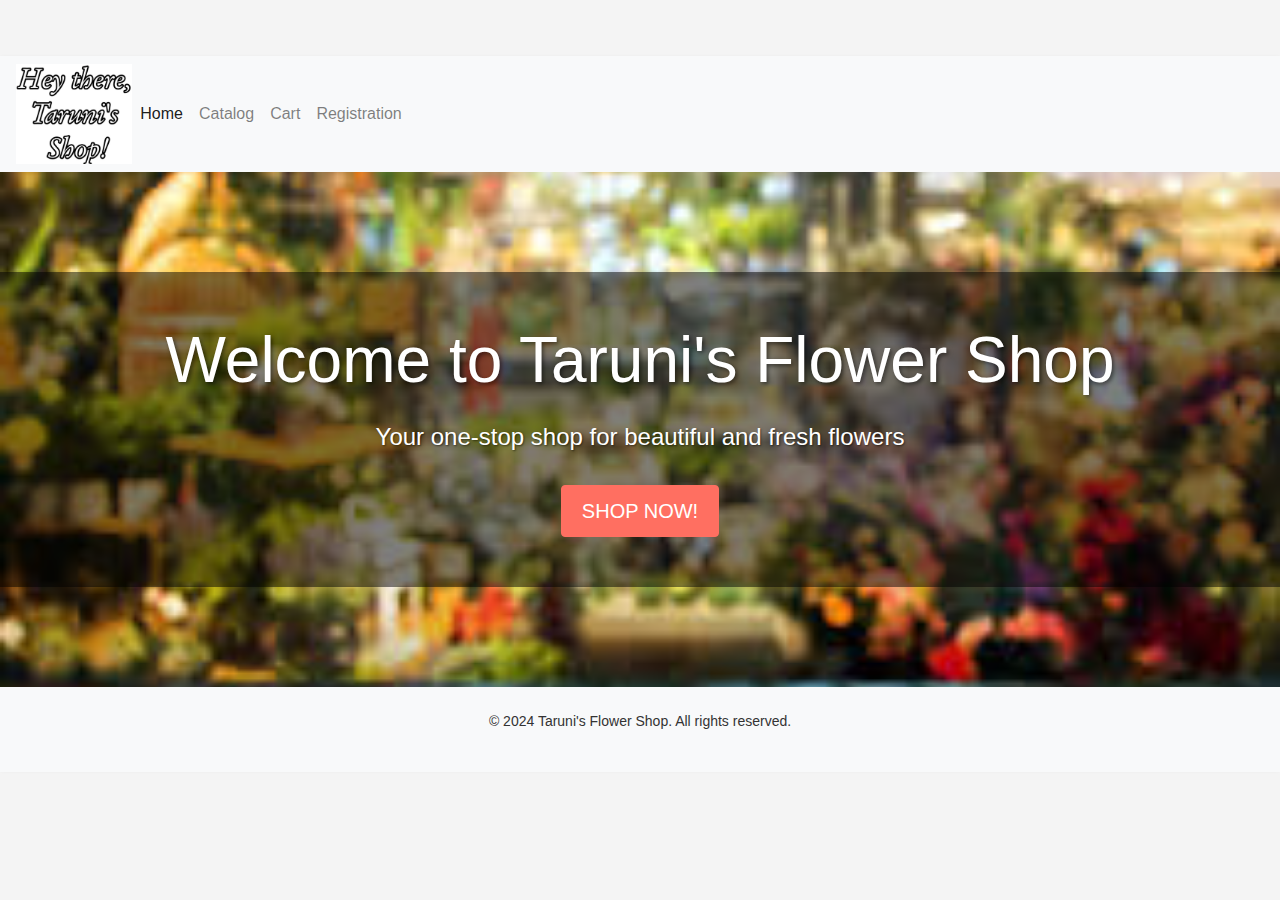
<file: index.html>
<!DOCTYPE html>
<html lang="en">
<head>
    <meta charset="UTF-8">
    <meta name="viewport" content="width=device-width, initial-scale=1.0">
    <title>Flower Shop - Home</title>
    <link href="https://stackpath.bootstrapcdn.com/bootstrap/4.5.2/css/bootstrap.min.css" rel="stylesheet">
    <link rel="stylesheet" href="styles.css">
</head>
<body>
    <!-- Navbar -->
    <nav class="navbar navbar-expand-lg navbar-light bg-light">
        <img src="logo.jpg" alt="flowershop" height="100">
       
        <button class="navbar-toggler" type="button" data-toggle="collapse" data-target="#navbarNav" aria-controls="navbarNav" aria-expanded="false" aria-label="Toggle navigation">
            <span class="navbar-toggler-icon"></span>
        </button>
        <div class="collapse navbar-collapse" id="navbarNav">
            <ul class="navbar-nav">
                <li class="nav-item active">
                    <a class="nav-link" href="index.html">Home <span class="sr-only">(current)</span></a>
                </li>
                <li class="nav-item">
                    <a class="nav-link" href="catalog.html">Catalog</a>
                </li>
                <li class="nav-item">
                    <a class="nav-link" href="cart.html">Cart</a>
                </li>
                <li class="nav-item">
                    <a class="nav-link" href="registration.html">Registration</a>
                </li>
            </ul>
        </div>
    </nav>

    <!-- Hero Section -->
    <section class="hero">
        <div class="hero-overlay">
            <div class="container text-center">
                <h1 class="display-4">Welcome to Taruni's Flower Shop</h1>
                <p class="lead">Your one-stop shop for beautiful and fresh flowers</p>
                <a href="catalog.html" class="btn btn-primary">SHOP NOW!</a>
            </div>
        </div>
    </section>

    <!-- Footer -->
    <footer class="bg-light text-center py-4">
        <p>&copy; 2024 Taruni's Flower Shop. All rights reserved.</p>
    </footer>

    <script src="https://code.jquery.com/jquery-3.5.1.slim.min.js"></script>
    <script src="https://cdn.jsdelivr.net/npm/@popperjs/core@2.9.2/dist/umd/popper.min.js"></script>
    <script src="https://stackpath.bootstrapcdn.com/bootstrap/4.5.2/js/bootstrap.min.js"></script>
</body>
</html>
</file>
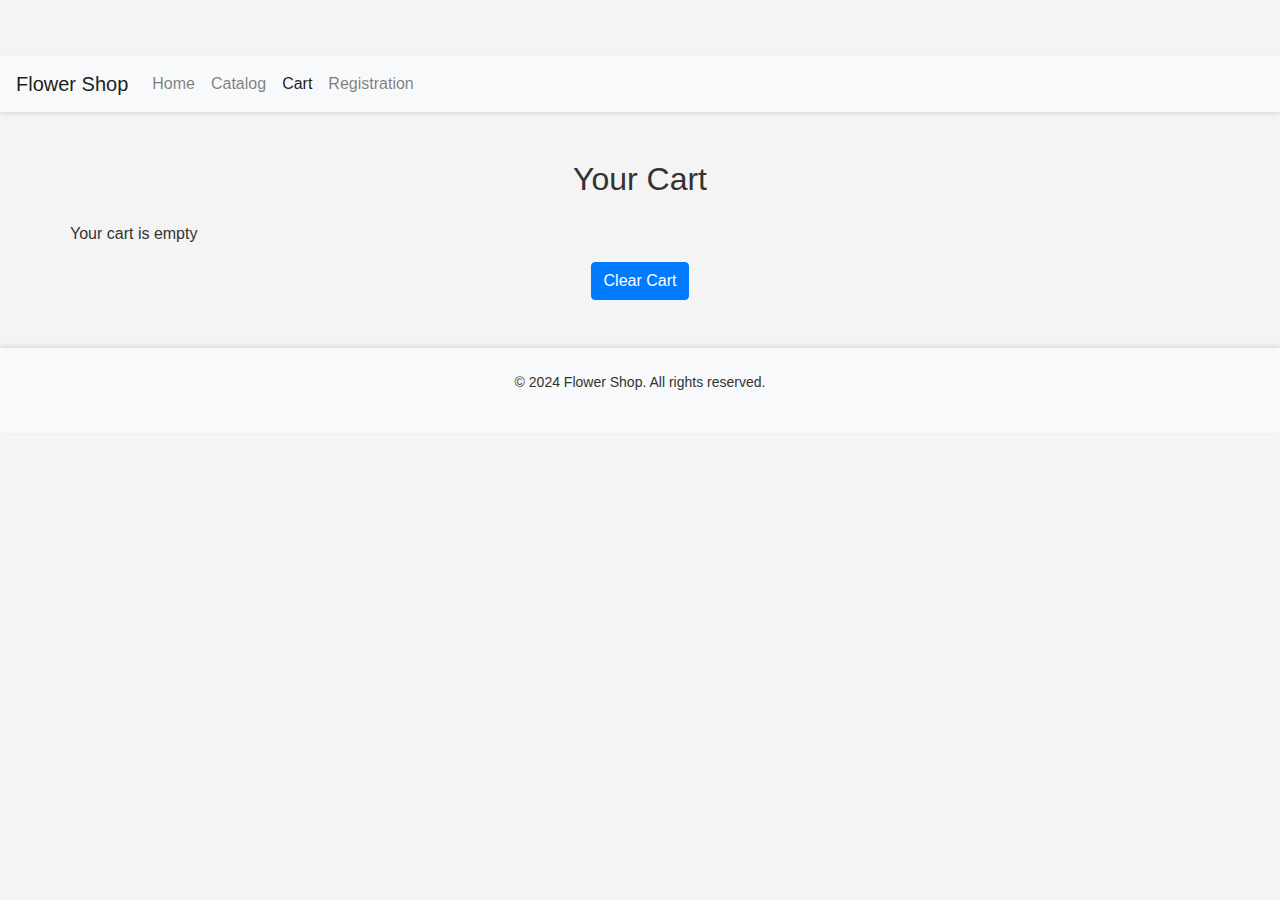
<file: cart.html>
<!DOCTYPE html>
<html lang="en">
<head>
    <meta charset="UTF-8">
    <meta name="viewport" content="width=device-width, initial-scale=1.0">
    <title>Cart - Flower Shop</title>
    <link href="https://stackpath.bootstrapcdn.com/bootstrap/4.5.2/css/bootstrap.min.css" rel="stylesheet">
    <link rel="stylesheet" href="styles.css">
</head>
<body>
    <!-- Navbar -->
    <nav class="navbar navbar-expand-lg navbar-light bg-light">
        <a class="navbar-brand" href="#">Flower Shop</a>
        <button class="navbar-toggler" type="button" data-toggle="collapse" data-target="#navbarNav" aria-controls="navbarNav" aria-expanded="false" aria-label="Toggle navigation">
            <span class="navbar-toggler-icon"></span>
        </button>
        <div class="collapse navbar-collapse" id="navbarNav">
            <ul class="navbar-nav">
                <li class="nav-item">
                    <a class="nav-link" href="index.html">Home</a>
                </li>
                <li class="nav-item">
                    <a class="nav-link" href="catalog.html">Catalog</a>
                </li>
                <li class="nav-item active">
                    <a class="nav-link" href="cart.html">Cart <span class="sr-only">(current)</span></a>
                </li>
                <li class="nav-item">
                    <a class="nav-link" href="registration.html">Registration</a>
                </li>
            </ul>
        </div>
    </nav>

    <!-- Cart Section -->
    <section class="container py-5">
        <h2 class="text-center mb-4">Your Cart</h2>
        <div id="cart-items" class="row">
            <!-- Cart items will be dynamically added here -->
        </div>
        <div class="text-center">
            <button class="btn btn-primary" onclick="clearCart()">Clear Cart</button>
        </div>
    </section>

    <!-- Footer -->
    <footer class="bg-light text-center py-4">
        <p>&copy; 2024 Flower Shop. All rights reserved.</p>
    </footer>

    <script src="https://code.jquery.com/jquery-3.5.1.slim.min.js"></script>
    <script src="https://cdn.jsdelivr.net/npm/@popperjs/core@2.9.2/dist/umd/popper.min.js"></script>
    <script src="https://stackpath.bootstrapcdn.com/bootstrap/4.5.2/js/bootstrap.min.js"></script>
    <script src="scripts.js"></script>
</body>
</html>
</file>
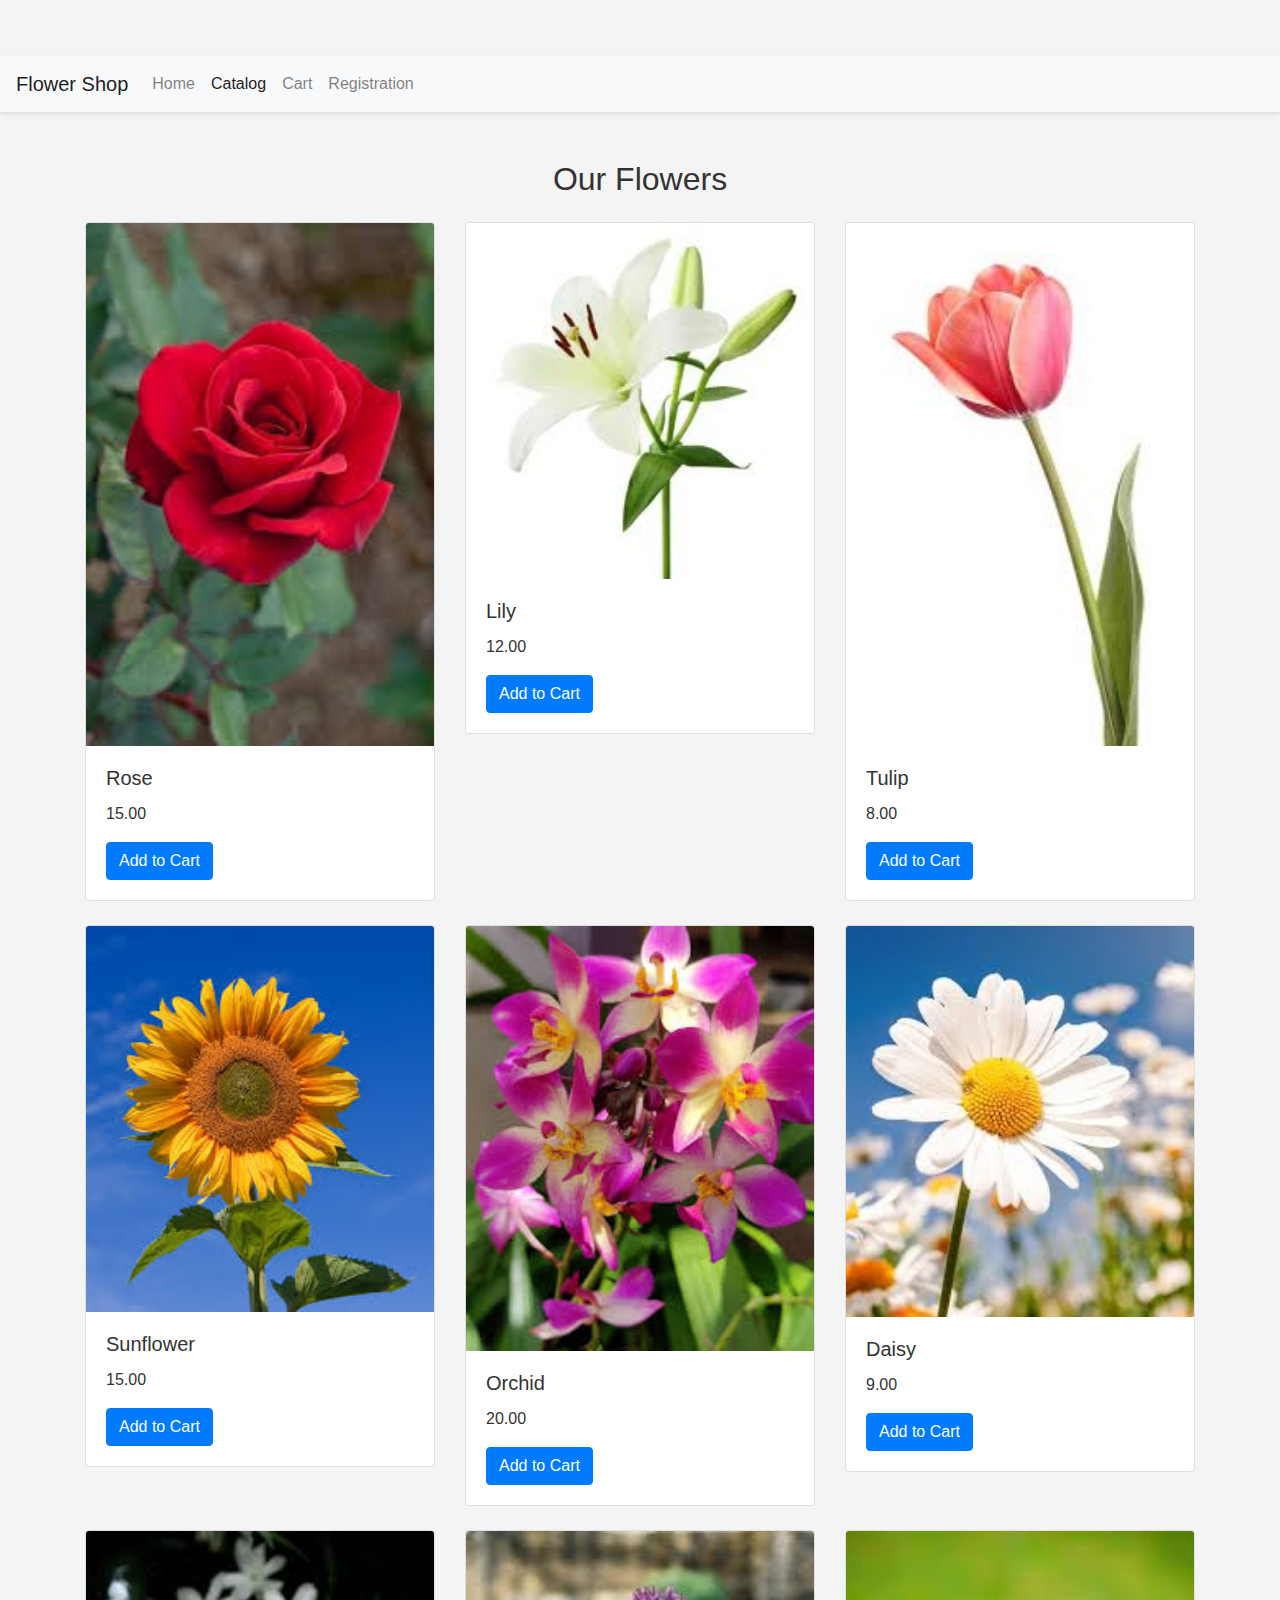
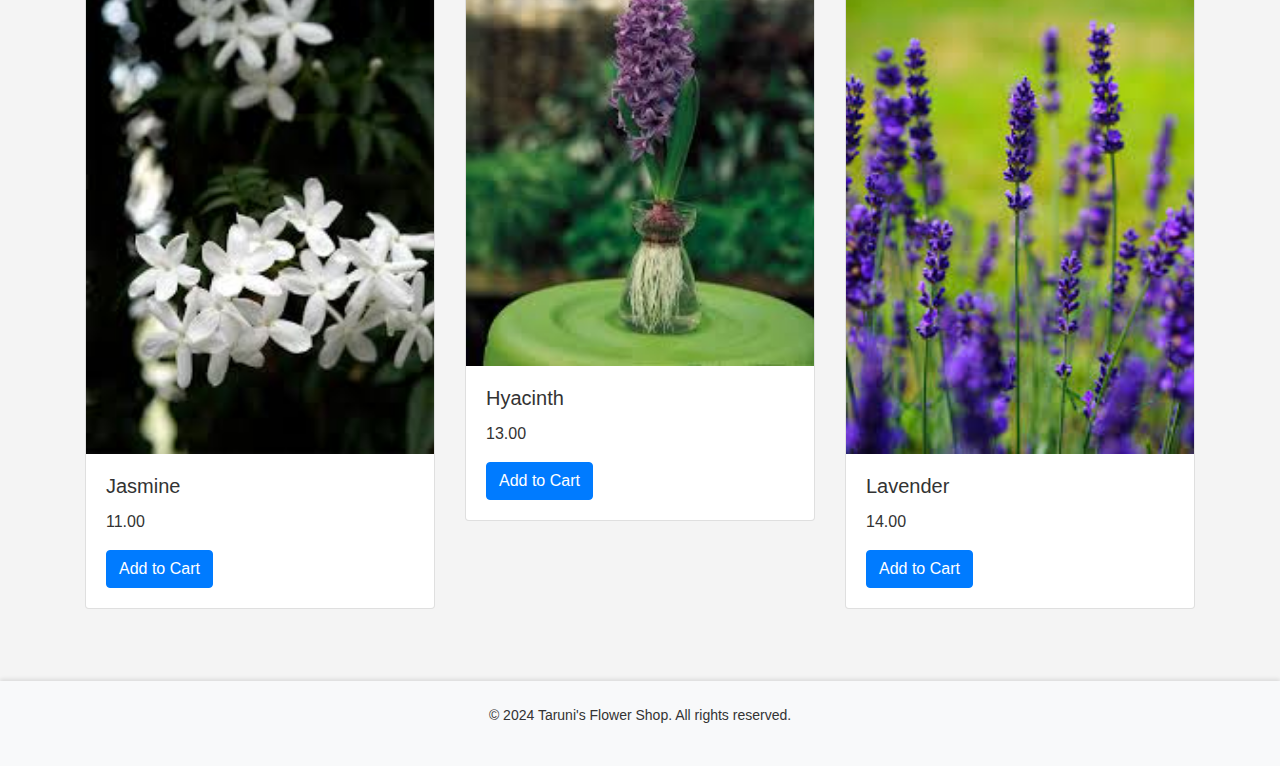
<file: catalog.html>
<!DOCTYPE html>
<html lang="en">
<head>
    <meta charset="UTF-8">
    <meta name="viewport" content="width=device-width, initial-scale=1.0">
    <title>Catalog - Flower Shop</title>
    <link href="https://stackpath.bootstrapcdn.com/bootstrap/4.5.2/css/bootstrap.min.css" rel="stylesheet">
    <link rel="stylesheet" href="styles.css">
</head>
<body>
    <!-- Navbar -->
    <nav class="navbar navbar-expand-lg navbar-light bg-light">
        <a class="navbar-brand" href="#">Flower Shop</a>
        <button class="navbar-toggler" type="button" data-toggle="collapse" data-target="#navbarNav" aria-controls="navbarNav" aria-expanded="false" aria-label="Toggle navigation">
            <span class="navbar-toggler-icon"></span>
        </button>
        <div class="collapse navbar-collapse" id="navbarNav">
            <ul class="navbar-nav">
                <li class="nav-item">
                    <a class="nav-link" href="index.html">Home</a>
                </li>
                <li class="nav-item active">
                    <a class="nav-link" href="catalog.html">Catalog <span class="sr-only">(current)</span></a>
                </li>
                <li class="nav-item">
                    <a class="nav-link" href="cart.html">Cart</a>
                </li>
                <li class="nav-item">
                    <a class="nav-link" href="registration.html">Registration</a>
                </li>
            </ul>
        </div>
    </nav>

    <!-- Catalog Section -->
    <section class="container py-5">
        <h2 class="text-center mb-4">Our Flowers</h2>
        <div class="row">
            <!-- Flower Item 1 -->
            <div class="col-md-4 mb-4">
                <div class="card">
                    <img src="rose.jpeg" class="card-img-top" alt="Rose">
                    <div class="card-body">
                        <h5 class="card-title">Rose</h5>
                        <p class="card-text">15.00</p>
                        <button class="btn btn-primary" onclick="addToCart('Rose', 10.00)">Add to Cart</button>
                    </div>
                </div>
            </div>
            <!-- Flower Item 2 -->
            <div class="col-md-4 mb-4">
                <div class="card">
                    <img src="lily.jpeg" class="card-img-top" alt="Lily">
                    <div class="card-body">
                        <h5 class="card-title">Lily</h5>
                        <p class="card-text">12.00</p>
                        <button class="btn btn-primary" onclick="addToCart('Lily', 12.00)">Add to Cart</button>
                    </div>
                </div>
            </div>
            <!-- Flower Item 3 -->
            <div class="col-md-4 mb-4">
                <div class="card">
                    <img src="tulip.jpeg" class="card-img-top" alt="Tulip">
                    <div class="card-body">
                        <h5 class="card-title">Tulip</h5>
                        <p class="card-text">8.00</p>
                        <button class="btn btn-primary" onclick="addToCart('Tulip', 8.00)">Add to Cart</button>
                    </div>
                </div>
            </div>
            <!-- Flower Item 4 -->
            <div class="col-md-4 mb-4">
                <div class="card">
                    <img src="sunflower.jpeg" class="card-img-top" alt="Sunflower">
                    <div class="card-body">
                        <h5 class="card-title">Sunflower</h5>
                        <p class="card-text">15.00</p>
                        <button class="btn btn-primary" onclick="addToCart('Sunflower', 15.00)">Add to Cart</button>
                    </div>
                </div>
            </div>
            <!-- Flower Item 5 -->
            <div class="col-md-4 mb-4">
                <div class="card">
                    <img src="orchid.jpeg" class="card-img-top" alt="Orchid">
                    <div class="card-body">
                        <h5 class="card-title">Orchid</h5>
                        <p class="card-text">20.00</p>
                        <button class="btn btn-primary" onclick="addToCart('Orchid', 20.00)">Add to Cart</button>
                    </div>
                </div>
            </div>
            <!-- Flower Item 6 -->
            <div class="col-md-4 mb-4">
                <div class="card">
                    <img src="daisy.jpeg" class="card-img-top" alt="Daisy">
                    <div class="card-body">
                        <h5 class="card-title">Daisy</h5>
                        <p class="card-text">9.00</p>
                        <button class="btn btn-primary" onclick="addToCart('Daisy', 9.00)">Add to Cart</button>
                    </div>
                </div>
            </div>
            
            <!-- Flower Item 9 -->
            <div class="col-md-4 mb-4">
                <div class="card">
                    <img src="jasmine.jpeg" class="card-img-top" alt="Jasmine">
                    <div class="card-body">
                        <h5 class="card-title">Jasmine</h5>
                        <p class="card-text">11.00</p>
                        <button class="btn btn-primary" onclick="addToCart('Jasmine', 11.00)">Add to Cart</button>
                    </div>
                </div>
            </div>
            <!-- Flower Item 10 -->
            <div class="col-md-4 mb-4">
                <div class="card">
                    <img src="hyacinth.jpeg" class="card-img-top" alt="Hyacinth">
                    <div class="card-body">
                        <h5 class="card-title">Hyacinth</h5>
                        <p class="card-text">13.00</p>
                        <button class="btn btn-primary" onclick="addToCart('Hyacinth', 13.00)">Add to Cart</button>
                    </div>
                </div>
            </div>
            <!-- Flower Item 11 -->
            <div class="col-md-4 mb-4">
                <div class="card">
                    <img src="lavender.jpeg" class="card-img-top" alt="Lavender">
                    <div class="card-body">
                        <h5 class="card-title">Lavender</h5>
                        <p class="card-text">14.00</p>
                        <button class="btn btn-primary" onclick="addToCart('Lavender', 14.00)">Add to Cart</button>
                    </div>
                </div>
            </div>
        </div>
    </section>

    <!-- Footer -->
    <footer class="bg-light text-center py-4">
        <p>&copy; 2024 Taruni's Flower Shop. All rights reserved.</p>
    </footer>

    <script src="https://code.jquery.com/jquery-3.5.1.slim.min.js"></script>
    <script src="https://cdn.jsdelivr.net/npm/@popperjs/core@2.9.2/dist/umd/popper.min.js"></script>
    <script src="https://stackpath.bootstrapcdn.com/bootstrap/4.5.2/js/bootstrap.min.js"></script>
    <script src="scripts.js"></script>
</body>
</html>
</file>
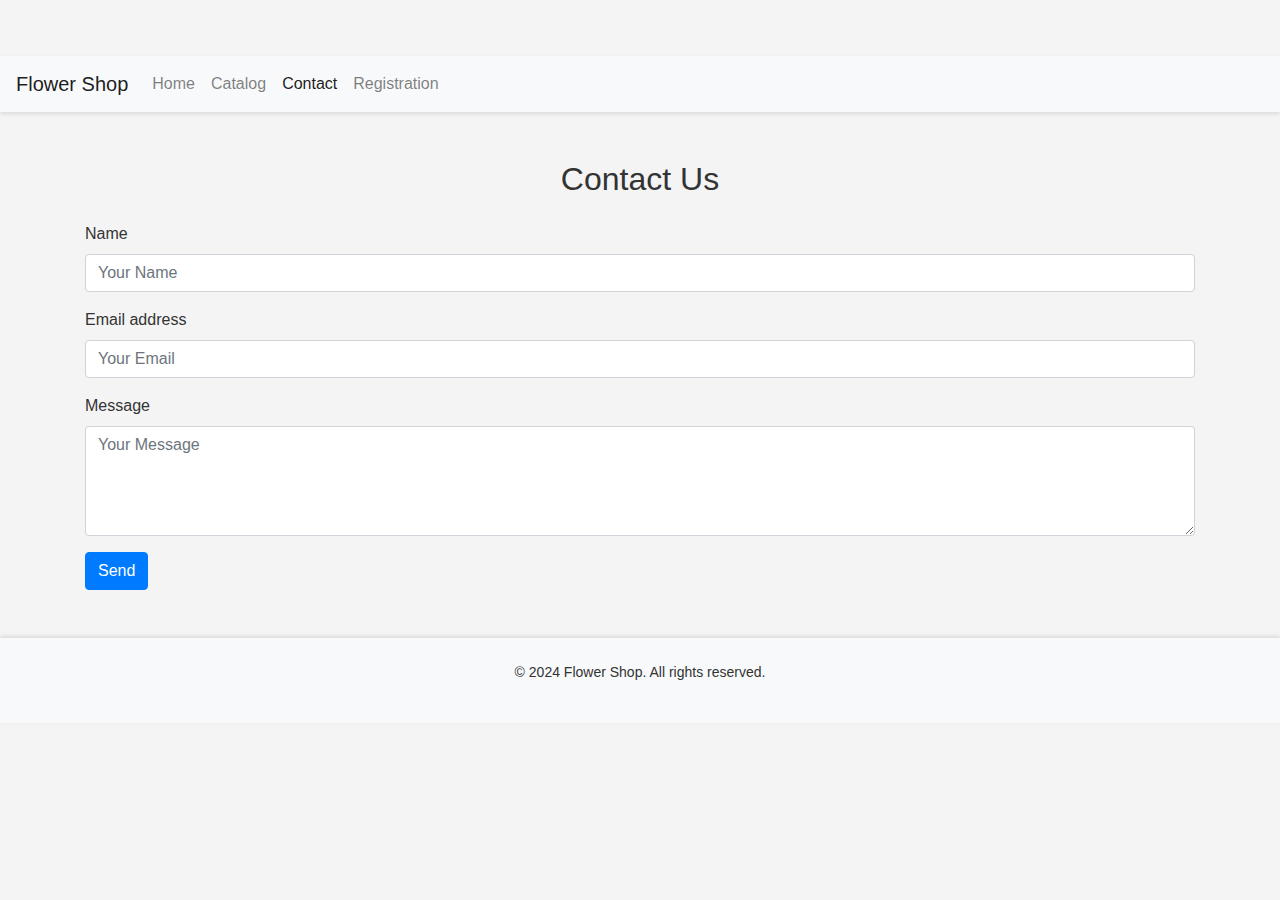
<file: contact.html>
<!DOCTYPE html>
<html lang="en">
<head>
    <meta charset="UTF-8">
    <meta name="viewport" content="width=device-width, initial-scale=1.0">
    <title>Contact - Flower Shop</title>
    <link href="https://stackpath.bootstrapcdn.com/bootstrap/4.5.2/css/bootstrap.min.css" rel="stylesheet">
    <link rel="stylesheet" href="styles.css">
</head>
<body>
    <!-- Navbar -->
    <nav class="navbar navbar-expand-lg navbar-light bg-light">
        <a class="navbar-brand" href="#">Flower Shop</a>
        <button class="navbar-toggler" type="button" data-toggle="collapse" data-target="#navbarNav" aria-controls="navbarNav" aria-expanded="false" aria-label="Toggle navigation">
            <span class="navbar-toggler-icon"></span>
        </button>
        <div class="collapse navbar-collapse" id="navbarNav">
            <ul class="navbar-nav">
                <li class="nav-item">
                    <a class="nav-link" href="index.html">Home</a>
                </li>
                <li class="nav-item">
                    <a class="nav-link" href="catalog.html">Catalog</a>
                </li>
                <li class="nav-item active">
                    <a class="nav-link" href="contact.html">Contact <span class="sr-only">(current)</span></a>
                </li>
                <li class="nav-item">
                    <a class="nav-link" href="registration.html">Registration</a>
                </li>
            </ul>
        </div>
    </nav>

    <!-- Contact Section -->
    <section class="container py-5">
        <h2 class="text-center mb-4">Contact Us</h2>
        <form>
            <div class="form-group">
                <label for="name">Name</label>
                <input type="text" class="form-control" id="name" placeholder="Your Name" required>
            </div>
            <div class="form-group">
                <label for="email">Email address</label>
                <input type="email" class="form-control" id="email" placeholder="Your Email" required>
            </div>
            <div class="form-group">
                <label for="message">Message</label>
                <textarea class="form-control" id="message" rows="4" placeholder="Your Message" required></textarea>
            </div>
            <button type="submit" class="btn btn-primary">Send</button>
        </form>
    </section>

    <!-- Footer -->
    <footer class="bg-light text-center py-4">
        <p>&copy; 2024 Flower Shop. All rights reserved.</p>
    </footer>

    <script src="https://code.jquery.com/jquery-3.5.1.slim.min.js"></script>
    <script src="https://cdn.jsdelivr.net/npm/@popperjs/core@2.9.2/dist/umd/popper.min.js"></script>
    <script src="https://stackpath.bootstrapcdn.com/bootstrap/4.5.2/js/bootstrap.min.js"></script>
</body>
</html>
</file>
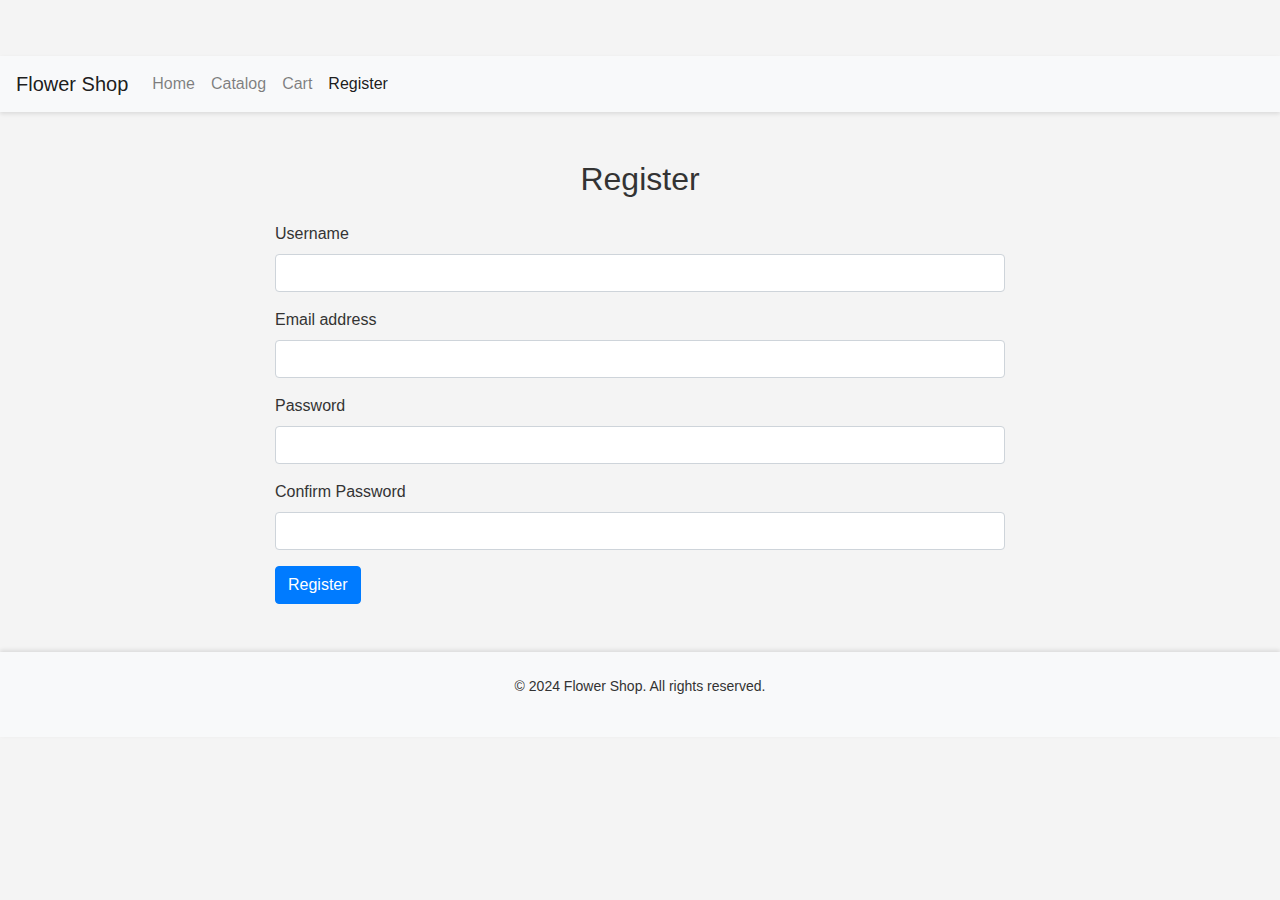
<file: registration.html>
<!DOCTYPE html>
<html lang="en">
<head>
    <meta charset="UTF-8">
    <meta name="viewport" content="width=device-width, initial-scale=1.0">
    <title>Registration - Flower Shop</title>
    <link href="https://stackpath.bootstrapcdn.com/bootstrap/4.5.2/css/bootstrap.min.css" rel="stylesheet">
    <link rel="stylesheet" href="styles.css">
</head>
<body>
    <!-- Navbar -->
    <nav class="navbar navbar-expand-lg navbar-light bg-light">
        <a class="navbar-brand" href="#">Flower Shop</a>
        <button class="navbar-toggler" type="button" data-toggle="collapse" data-target="#navbarNav" aria-controls="navbarNav" aria-expanded="false" aria-label="Toggle navigation">
            <span class="navbar-toggler-icon"></span>
        </button>
        <div class="collapse navbar-collapse" id="navbarNav">
            <ul class="navbar-nav">
                <li class="nav-item">
                    <a class="nav-link" href="index.html">Home</a>
                </li>
                <li class="nav-item">
                    <a class="nav-link" href="catalog.html">Catalog</a>
                </li>
                <li class="nav-item">
                    <a class="nav-link" href="cart.html">Cart</a>
                </li>
                <li class="nav-item active">
                    <a class="nav-link" href="registration.html">Register <span class="sr-only">(current)</span></a>
                </li>
            </ul>
        </div>
    </nav>

    <!-- Registration Section -->
    <section class="container py-5">
        <h2 class="text-center mb-4">Register</h2>
        <div class="row justify-content-center">
            <div class="col-md-8">
                <form id="registrationForm">
                    <div class="form-group">
                        <label for="username">Username</label>
                        <input type="text" class="form-control" id="username" name="username" required>
                        <div class="invalid-feedback">
                            Please enter a username.
                        </div>
                    </div>
                    <div class="form-group">
                        <label for="email">Email address</label>
                        <input type="email" class="form-control" id="email" name="email" required>
                        <div class="invalid-feedback">
                            Please enter a valid email address.
                        </div>
                    </div>
                    <div class="form-group">
                        <label for="password">Password</label>
                        <input type="password" class="form-control" id="password" name="password" required>
                        <div class="invalid-feedback">
                            Please enter a password.
                        </div>
                    </div>
                    <div class="form-group">
                        <label for="confirmPassword">Confirm Password</label>
                        <input type="password" class="form-control" id="confirmPassword" name="confirmPassword" required>
                        <div class="invalid-feedback">
                            Passwords do not match.
                        </div>
                    </div>
                    <button type="submit" class="btn btn-primary">Register</button>
                </form>
            </div>
        </div>
    </section>

    <!-- Footer -->
    <footer class="bg-light text-center py-4">
        <p>&copy; 2024 Flower Shop. All rights reserved.</p>
    </footer>

    <script src="https://code.jquery.com/jquery-3.5.1.slim.min.js"></script>
    <script src="https://cdn.jsdelivr.net/npm/@popperjs/core@2.9.2/dist/umd/popper.min.js"></script>
    <script src="https://stackpath.bootstrapcdn.com/bootstrap/4.5.2/js/bootstrap.min.js"></script>
    <script src="scripts.js"></script>
    <script>
        // JavaScript to validate form
        document.getElementById('registrationForm').addEventListener('submit', function(event) {
            event.preventDefault();
            
            var form = this;
            var password = form.password.value;
            var confirmPassword = form.confirmPassword.value;
            
            if (password !== confirmPassword) {
                form.querySelector('#confirmPassword').classList.add('is-invalid');
            } else {
                form.querySelector('#confirmPassword').classList.remove('is-invalid');
                // Proceed with form submission (e.g., via AJAX or form submission)
                alert('Registration successful!');
            }
        });
    </script>
</body>
</html>
</file>
<file: styles.css>
/* General Styles */
body {
    padding-top: 56px; /* Adjust for fixed navbar */
    font-family: 'Arial', sans-serif;
    color: #333;
    background-color: #f4f4f4; /* Light background color for better contrast */
}

.navbar {
    box-shadow: 0 2px 4px rgba(0, 0, 0, 0.1);
}

.hero {
    background: url('flower_background.jpeg') no-repeat center center;
    background-size: cover;
    color: #fff;
    text-align: center;
    padding: 100px 0;
    position: relative;
    overflow: hidden;
}

.hero-overlay {
    background: rgba(0, 0, 0, 0.5); /* Semi-transparent overlay for better text visibility */
    padding: 50px 0;
}

.hero h1 {
    font-size: 4rem;
    margin-bottom: 20px;
    text-shadow: 2px 2px 4px rgba(0, 0, 0, 0.5);
}

.hero p {
    font-size: 1.5rem;
    margin-bottom: 30px;
    text-shadow: 1px 1px 2px rgba(0, 0, 0, 0.5);
}

.hero .btn {
    font-size: 1.25rem;
    padding: 10px 20px;
    background-color: #FF6F61;
    border-color: #FF6F61;
    transition: background-color 0.3s, border-color 0.3s;
}

.hero .btn:hover {
    background-color: #FF3D3D;
    border-color: #FF3D3D;
}

footer {
    background-color: #fff;
    padding: 20px 0;
    font-size: 0.875rem;
    box-shadow: 0 -2px 4px rgba(0, 0, 0, 0.1);
}

/* Responsive Styles */
@media (max-width: 767.98px) {
    .hero h1 {
        font-size: 2.5rem;
    }

    .hero p {
        font-size: 1.25rem;
    }

    .hero .btn {
        font-size: 1rem;
        padding: 8px 16px;
    }
}
</file>
